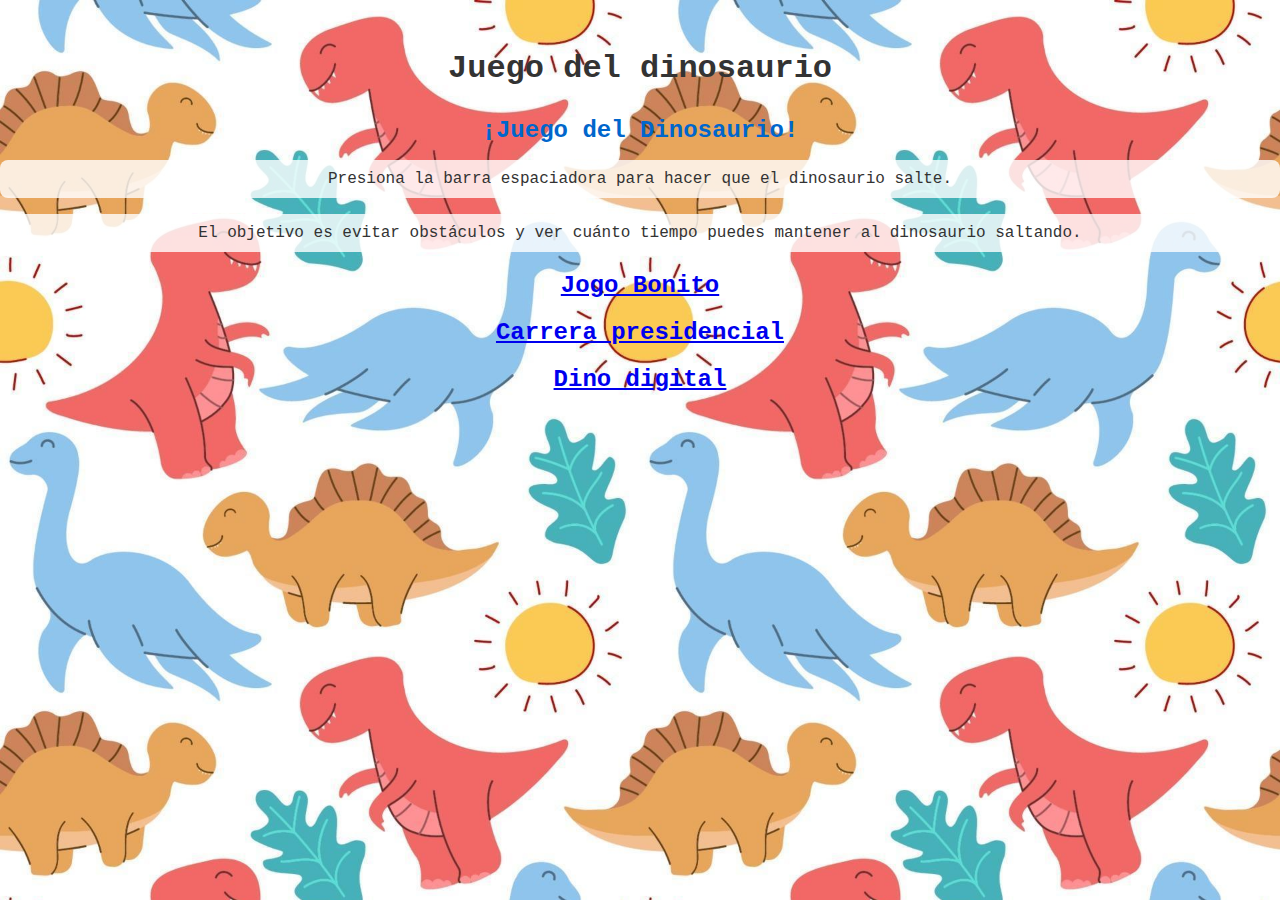
<file: index.html>
<!DOCTYPE html>
<html lang="en">
<head>
  <meta charset="UTF-8">
  <meta name="viewport" content="width=device-width, initial-scale=1.0">
  <link rel="stylesheet" href="style.css">
  <title>Dino Game Menu</title>
</head>
<body>
  <div class="menu-container">
   <h1> Juego del dinosaurio</h1> 
   <div class="explanation">
    <h2>¡Juego del Dinosaurio!</h2>
    <p>Presiona la barra espaciadora para hacer que el dinosaurio salte.</p>
    <p>El objetivo es evitar obstáculos y ver cuánto tiempo puedes mantener al dinosaurio saltando.</p>
    </div>
    <div class="noticias">
        <h2><a href="atheltic/index.html">Jogo Bonito</a></h2>
        <h2><a href="espania/index.html">Carrera presidencial </a></h2>
        <h2><a href="pokemon/index.html">Dino digital</a></h2>
    </div>
    
  </div>
</body>
</html>
</file>
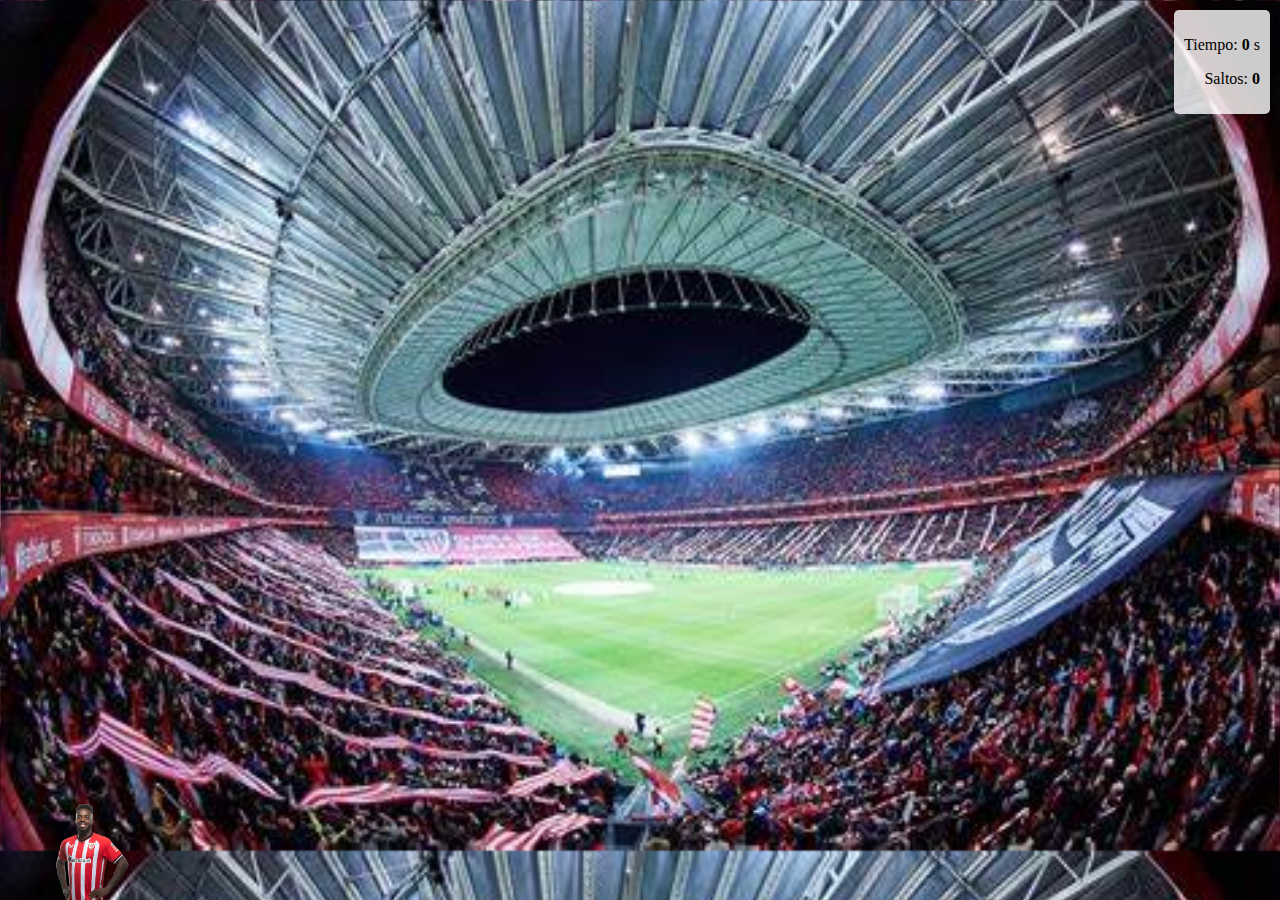
<file: atheltic/index.html>
<!DOCTYPE html>
<html lang="en">
<head>
  <meta charset="UTF-8">
  <meta name="viewport" content="width=device-width, initial-scale=1.0">
  <link rel="stylesheet" href="style.css">
  <title>Dino Game</title>
</head>
<body>
  <audio autoplay>
    <source src="himnoath.mp3" type="audio/mp3">
        Tu navegador no soporta audio HTML5.
  </audio>
  <div id="dino"></div>
  <div id="obstacle"></div>
  <div id="aerialObstacle"></div>
  <div id="stats">
    <p id="time">Tiempo: <span id="timeCounter">0</span> s</p>
    <p id="jumps">Saltos: <span id="jumpCounter">0</span></p>
  </div>
  <script src="script.js"></script>
</body>
</html>
</file>
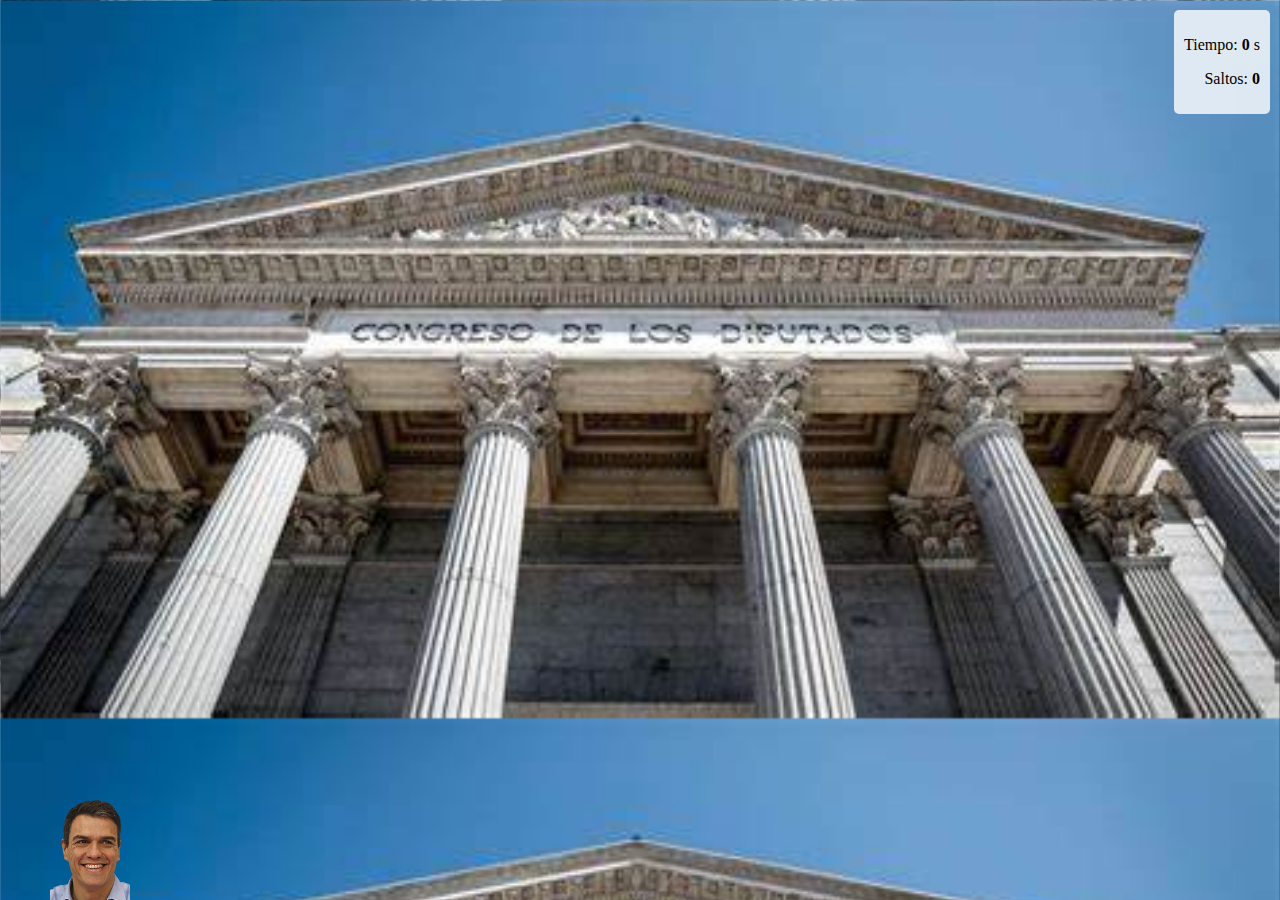
<file: espania/index.html>
<!DOCTYPE html>
<html lang="en">
<head>
  <meta charset="UTF-8">
  <meta name="viewport" content="width=device-width, initial-scale=1.0">
  <link rel="stylesheet" href="style.css">
  <title>Dino Game</title>
</head>
<body>

  <audio autoplay>
    <source src="himno_espania.mp3" type="audio/mp3">
        Tu navegador no soporta audio HTML5.
  </audio>
  <div id="dino"></div>
  <div id="obstacle"></div>
  <div id="aerialObstacle"></div>
  <div id="stats">
    <p id="time">Tiempo: <span id="timeCounter">0</span> s</p>
    <p id="jumps">Saltos: <span id="jumpCounter">0</span></p>
  </div>
  <script src="script.js"></script>
</body>
</html>
</file>
<file: style.css>
body {
    font-family: 'Courier New', monospace; /* Cambié el tipo de letra a 'Courier New' */
    margin: 0;
    padding: 0;
    overflow: hidden;
    background-image: url('images/fondo_dinosaurio.jpg'); /* Ruta a tu imagen de fondo */
    background-size: cover;
}

.menu-container {
    text-align: center;
    margin-top: 50px;
}

h1 {
    color: #333;
}

.noticias {
    margin-top: 20px;
}

h2 {
    color: #0066cc;
    cursor: pointer;
    margin-bottom: 10px;
}

h2:hover {
    text-decoration: underline;
}

/* Explicación del juego del dinosaurio */
.explanation {
    margin-top: 30px;
    font-size: 16px;
    color: #555;
}

.explanation p {
    margin-bottom: 10px;
    background-color: rgba(255, 255, 255, 0.8); /* Fondo blanco con opacidad */
    padding: 10px; /* Espaciado interno para mejorar la legibilidad */
    border-radius: 8px; /* Esquinas redondeadas */
    color: #333; 
}
</file>
<file: atheltic/style.css>
body {
    margin: 0;
    padding: 0;
    overflow: hidden;
    background-image: url('images/san_mames.jpg'); /* Ruta a tu imagen de fondo */
    background-size: cover;

  }
  
  #dino {
    position: absolute;
    bottom: 0;
    left: 50px;
    width: 80px; /* Ajusta el tamaño según tu imagen de dinosaurio */
    height: 100px; /* Ajusta el tamaño según tu imagen de dinosaurio */
    background-image: url('images/williamsismo.png'); /* Ruta a tu imagen de dinosaurio */
    background-size: cover;
  }
  
  #obstacle {
    position: absolute;
    bottom: 0;
    left: 100%;
    width: 70px; /* Ajusta el tamaño según tu imagen de obstáculo */
    height: 70px; /* Ajusta el tamaño según tu imagen de obstáculo */
    background-image: url('images/subnormand.png'); /* Ruta a tu imagen de obstáculo */
    background-size: cover;
    animation: obstacleAnimation 2s linear infinite;
  }

  #aerialObstacle {
    position: absolute;
    bottom: 340px;
    left: 100%;
    width: 50px; /* Ajusta el tamaño según tus necesidades */
    height: 50px; /* Ajusta el tamaño según tus necesidades */
    background-image: url('images/rudiger.png'); /* Ruta a tu imagen de obstáculo */
    background-size: cover;
    animation: obstacleAnimation 2s linear infinite;

  }
  
  
  #stats {
    position: absolute;
    top: 10px;
    right: 10px;
    padding: 10px; /* Añadido para dar espacio alrededor del cuadro de estadísticas */
    background-color: rgba(255, 255, 255, 0.8); /* Color de fondo con opacidad */
    border-radius: 5px; /* Esquinas redondeadas */
    text-align: right;
  }
  
  #timeCounter, #jumpCounter {
    font-weight: bold;
  }

  @keyframes obstacleAnimation {
    to {
      left: -20px;
    }
  }
  
  @keyframes jumpAnimation {
    0% {
      bottom: 0;
    }


    50% {
      bottom: 250px;
    }



    100% {
      bottom: 0;
    }

  }

  @keyframes aerialObstacleAnimation {
    to {
      left: -20px;
    }
  }
</file>
<file: espania/style.css>
body {
    margin: 0;
    padding: 0;
    overflow: hidden;
    background-image: url('images/congreso.jpg'); /* Ruta a tu imagen de fondo */
    background-size: cover;

  }
  
  #dino {
    position: absolute;
    bottom: 0;
    left: 50px;
    width: 80px; /* Ajusta el tamaño según tu imagen de dinosaurio */
    height: 100px; /* Ajusta el tamaño según tu imagen de dinosaurio */
    background-image: url('images/pedro_sanchez.png'); /* Ruta a tu imagen de dinosaurio */
    background-size: cover;
  }
  
  #obstacle {
    position: absolute;
    bottom: 0;
    left: 100%;
    width: 70px; /* Ajusta el tamaño según tu imagen de obstáculo */
    height: 50px; /* Ajusta el tamaño según tu imagen de obstáculo */
    background-image: url('images/bandera_espania.png'); /* Ruta a tu imagen de obstáculo */
    background-size: cover;
    animation: obstacleAnimation 2s linear infinite;
  }

  #aerialObstacle {
    position: absolute;
    bottom: 340px;
    left: 100%;
    width: 50px; /* Ajusta el tamaño según tus necesidades */
    height: 50px; /* Ajusta el tamaño según tus necesidades */
    background-image: url('images/gaviota.png'); /* Ruta a tu imagen de obstáculo */
    background-size: cover;
    animation: obstacleAnimation 2s linear infinite;

  }
  
  
  #stats {
    position: absolute;
    top: 10px;
    right: 10px;
    padding: 10px; /* Añadido para dar espacio alrededor del cuadro de estadísticas */
    background-color: rgba(255, 255, 255, 0.8); /* Color de fondo con opacidad */
    border-radius: 5px; /* Esquinas redondeadas */
    text-align: right;
  }
  
  #timeCounter, #jumpCounter {
    font-weight: bold;
  }

  @keyframes obstacleAnimation {
    to {
      left: -20px;
    }
  }
  
  @keyframes jumpAnimation {
    0% {
      bottom: 0;
    }


    50% {
      bottom: 250px;
    }



    100% {
      bottom: 0;
    }

  }

  @keyframes aerialObstacleAnimation {
    to {
      left: -20px;
    }
  }
</file>
